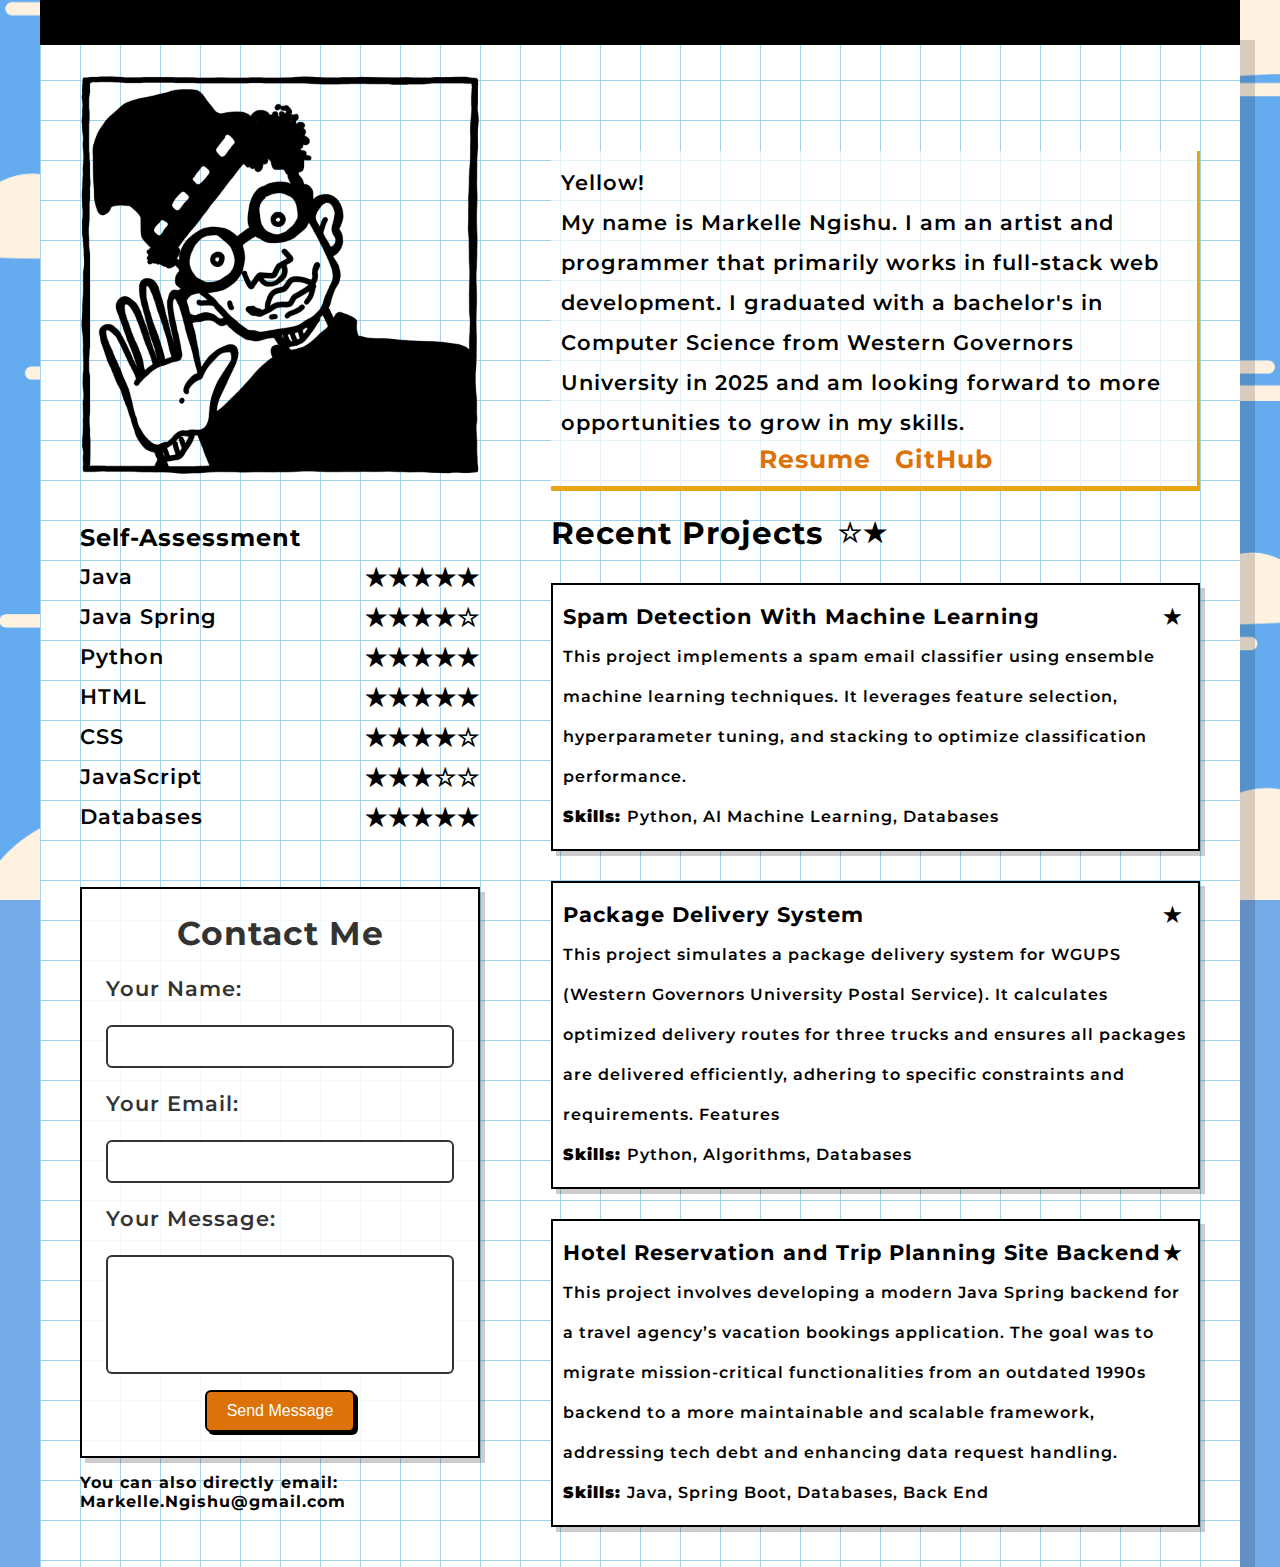
<file: index.html>
<!DOCTYPE html>
<html lang="en">
<head>
    <meta charset="UTF-8">
    <title>It's A Portfolio Website</title>
    <link rel="stylesheet" href="css/stylesheet.css">
    <link rel="preconnect" href="https://fonts.googleapis.com">
    <link rel="preconnect" href="https://fonts.gstatic.com" crossorigin>
    <link href="https://fonts.googleapis.com/css2?family=Montserrat:ital,wght@0,100..900;1,100..900&family=Rubik:ital,wght@0,300..900;1,300..900&display=swap" rel="stylesheet">

</head>
<body>
    <div class="background">
        <div class="content">
            <div class="ticker">
                <div class="wrapper"><p>WHAT'S ON MY MIND: Currently working on my portfolio website, it's pretty neat...</p>
                </div>
            </div>
            <div class="main">
                <div class="left">
                    <div class="photo">
                    </div>
                    <div class="self-assessment">
                        <h3>Self-Assessment</h3>
                        <p>Java <span class="rating">★★★★★</span></p>
                        <p>Java Spring <span class="rating">★★★★☆</span></p>
                        <p>Python <span class="rating">★★★★★</span></p>
                        <p>HTML <span class="rating">★★★★★</span></p>
                        <p>CSS <span class="rating">★★★★☆</span></p>
                        <p>JavaScript <span class="rating">★★★☆☆</span></p>
                        <p>Databases <span class="rating">★★★★★</span></p>
                    </div>
                    <div class="contact-form">
                        <h2>Contact Me</h2>
                        <form action="https://formspree.io/f/manevyok" method="POST">
                            <label for="name">Your Name:</label>
                            <input type="text" name="name" id="name" required>

                            <label for="email">Your Email:</label>
                            <input type="email" name="email" id="email" required>

                            <label for="message">Your Message:</label>
                            <textarea name="message" id="message" rows="5" required></textarea>

                            <button type="submit">Send Message</button>
                        </form>
                    </div>
                    <p class="direct-email">You can also directly email: <span>Markelle.Ngishu@gmail.com</span></p>
                </div>
                <div class="right">
                    <div class="about">
                        <p>Yellow!</p>
                        <p>My name is Markelle Ngishu. I am an artist and programmer that primarily works in full-stack web development. I graduated with a bachelor's in Computer Science from Western Governors University in 2025 and am looking forward to more opportunities to grow in my skills.</p>
                        <div class="links">
                            <a href="css/Resume%20April%202025.pdf" class="resume" target="_blank">Resume</a>
                            <a href="https://github.com/markelle-ngishu" class="github" target="_blank">GitHub</a>
                            <a href="" class="work-history" hidden>Work History</a>
                        </div>
                    </div>
                    <div class="recent-projects">
                        <div class="introduction"><h2>Recent Projects</h2>
                            <div class="legend"><span class="empty-star tooltip" >☆<span class="tooltip-text">Unfinished Project</span></span><span class="full-star tooltip">★<span class="tooltip-text">Finished Project</span></span></div></div>

                        <div class="projects">
                            <div class="project-element"><a href="https://github.com/markelle-ngishu/Spam-Detection-with-Machine-Learning" target="_blank">
                                <h5 class="title">
                                    Spam Detection With Machine Learning <span>★</span>
                                </h5>
                                <p class="description">
                                    This project implements a spam email classifier using ensemble machine learning techniques. It leverages feature selection, hyperparameter tuning, and stacking to optimize classification performance.
                                </p>
                                <p class="skills"><b>Skills: </b><span>Python, AI Machine Learning, Databases</span></p>
                                </a></div>

                            <div class="project-element"><a href="https://github.com/markelle-ngishu/Package-Delivery-System" target="_blank">
                                <h5 class="title">
                                    Package Delivery System <span>★</span>
                                </h5>
                                <p class="description">
                                    This project simulates a package delivery system for WGUPS (Western Governors University Postal Service). It calculates optimized delivery routes for three trucks and ensures all packages are delivered efficiently, adhering to specific constraints and requirements. Features
                                </p>
                                <p class="skills"><b>Skills: </b><span>Python, Algorithms, Databases</span></p>
                            </a></div>

                            <div class="project-element"><a href="https://github.com/markelle-ngishu/vacation_backend" target="_blank">
                                <h5 class="title">
                                    Hotel Reservation and Trip Planning Site Backend <span>★</span>
                                </h5>
                                <p class="description">
                                    This project involves developing a modern Java Spring backend for a travel agency’s vacation bookings application. The goal was to migrate mission-critical functionalities from an outdated 1990s backend to a more maintainable and scalable framework, addressing tech debt and enhancing data request handling.
                                </p>
                                <p class="skills"><b>Skills: </b><span>Java, Spring Boot, Databases, Back End</span></p>
                            </a></div>
                        </div>
                    </div>
                </div>
            </div>
        </div>
    </div>
</body>
</html>
</file>
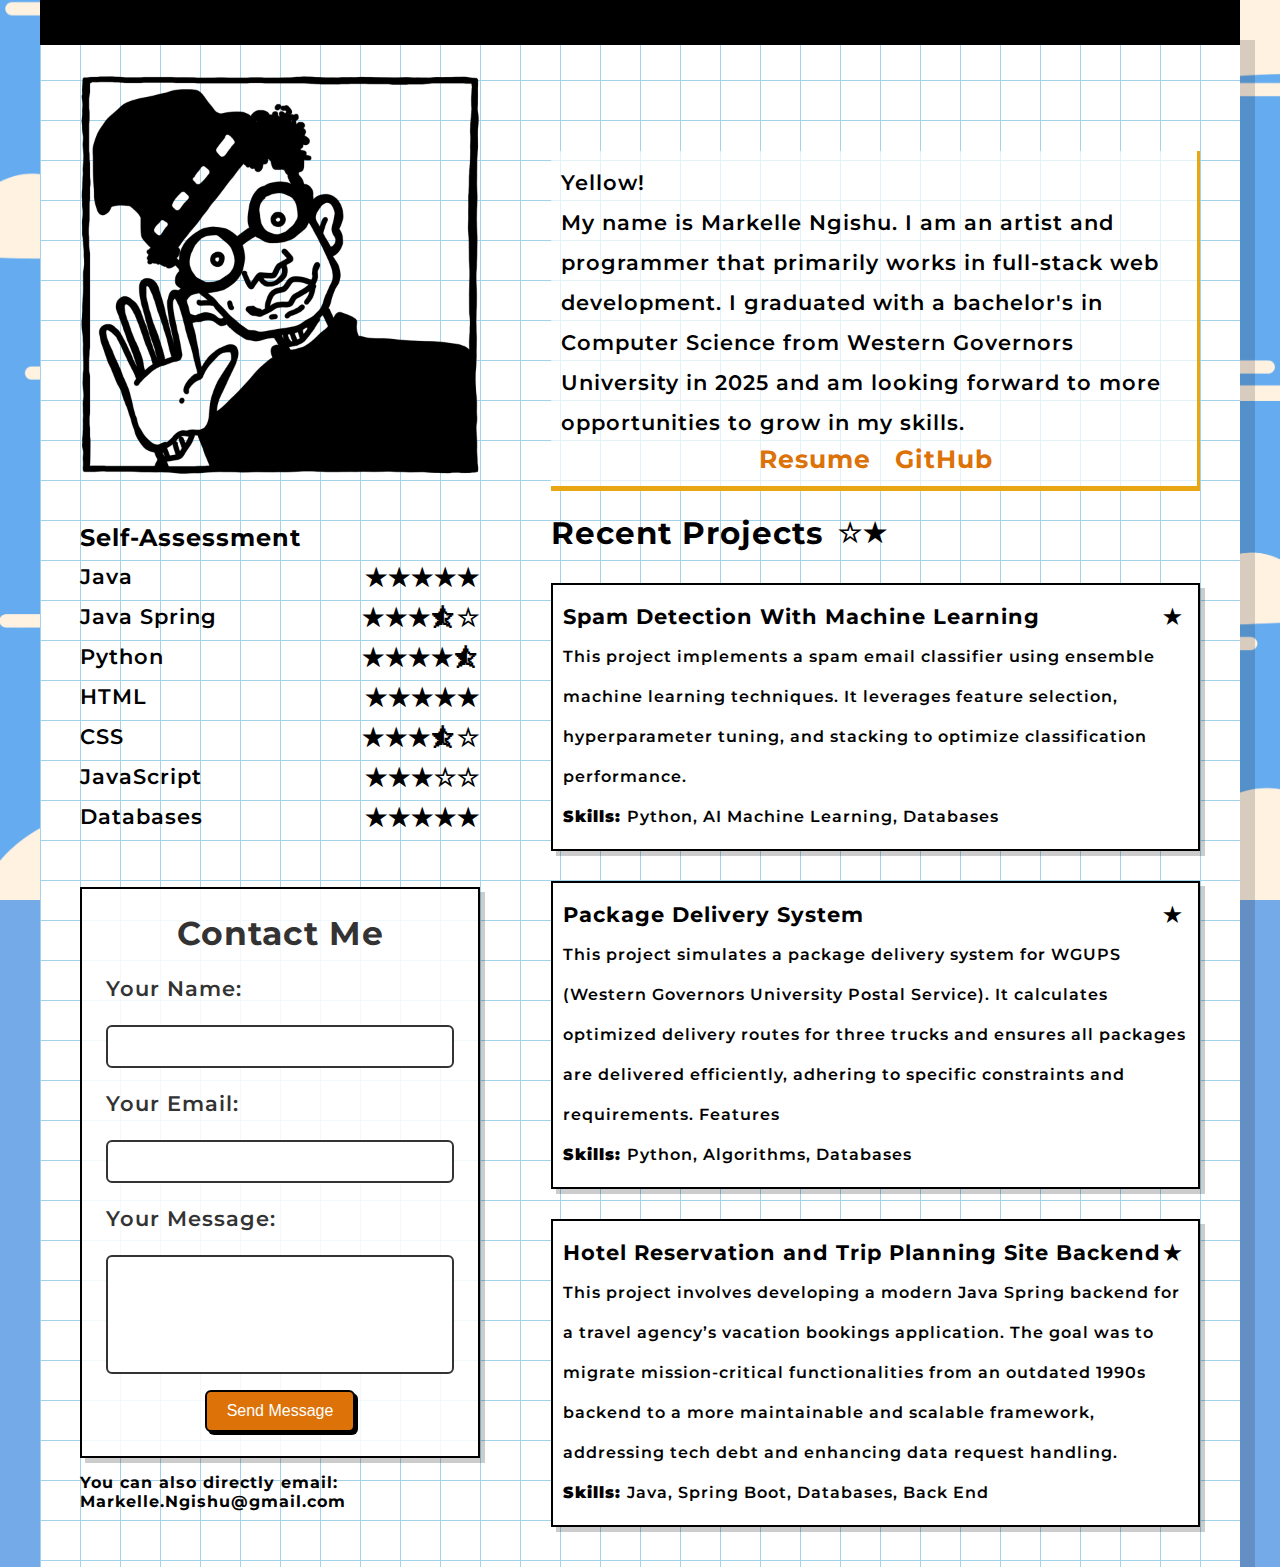
<file: static/index.html>
<!DOCTYPE html>
<html lang="en">
<head>
    <meta charset="UTF-8">
    <title>It's A Portfolio Website</title>
    <link rel="stylesheet" href="css/stylesheet.css">
    <link rel="preconnect" href="https://fonts.googleapis.com">
    <link rel="preconnect" href="https://fonts.gstatic.com" crossorigin>
    <link href="https://fonts.googleapis.com/css2?family=Montserrat:ital,wght@0,100..900;1,100..900&family=Rubik:ital,wght@0,300..900;1,300..900&display=swap" rel="stylesheet">

</head>
<body>
    <div class="background">
        <div class="content">
            <div class="ticker">
                <div class="wrapper"><p>WHAT'S ON MY MIND: Currently working on my portfolio website, it's pretty neat...</p>
                </div>
            </div>
            <div class="main">
                <div class="left">
                    <div class="photo">
                    </div>
                    <div class="self-assessment">
                        <h3>Self-Assessment</h3>
                        <p>Java <span class="rating">★★★★★</span></p>
                        <p>Java Spring <span class="rating">★★★⯪☆</span></p>
                        <p>Python <span class="rating">★★★★⯪</span></p>
                        <p>HTML <span class="rating">★★★★★</span></p>
                        <p>CSS <span class="rating">★★★⯪☆</span></p>
                        <p>JavaScript <span class="rating">★★★☆☆</span></p>
                        <p>Databases <span class="rating">★★★★★</span></p>
                    </div>
                    <div class="contact-form">
                        <h2>Contact Me</h2>
                        <form action="https://formspree.io/f/manevyok" method="POST">
                            <label for="name">Your Name:</label>
                            <input type="text" name="name" id="name" required>

                            <label for="email">Your Email:</label>
                            <input type="email" name="email" id="email" required>

                            <label for="message">Your Message:</label>
                            <textarea name="message" id="message" rows="5" required></textarea>

                            <button type="submit">Send Message</button>
                        </form>
                    </div>
                    <p class="direct-email">You can also directly email: <span>Markelle.Ngishu@gmail.com</span></p>
                </div>
                <div class="right">
                    <div class="about">
                        <p>Yellow!</p>
                        <p>My name is Markelle Ngishu. I am an artist and programmer that primarily works in full-stack web development. I graduated with a bachelor's in Computer Science from Western Governors University in 2025 and am looking forward to more opportunities to grow in my skills.</p>
                        <div class="links">
                            <a href="css/Resume%20April%202025.pdf" class="resume" target="_blank">Resume</a>
                            <a href="https://github.com/markelle-ngishu" class="github" target="_blank">GitHub</a>
                            <a href="" class="work-history" hidden>Work History</a>
                        </div>
                    </div>
                    <div class="recent-projects">
                        <div class="introduction"><h2>Recent Projects</h2>
                            <div class="legend"><span class="empty-star tooltip" >☆<span class="tooltip-text">Unfinished Project</span></span><span class="full-star tooltip">★<span class="tooltip-text">Finished Project</span></span></div></div>

                        <div class="projects">
                            <div class="project-element"><a href="https://github.com/markelle-ngishu/Spam-Detection-with-Machine-Learning" target="_blank">
                                <h5 class="title">
                                    Spam Detection With Machine Learning <span>★</span>
                                </h5>
                                <p class="description">
                                    This project implements a spam email classifier using ensemble machine learning techniques. It leverages feature selection, hyperparameter tuning, and stacking to optimize classification performance.
                                </p>
                                <p class="skills"><b>Skills: </b><span>Python, AI Machine Learning, Databases</span></p>
                                </a></div>

                            <div class="project-element"><a href="https://github.com/markelle-ngishu/Package-Delivery-System" target="_blank">
                                <h5 class="title">
                                    Package Delivery System <span>★</span>
                                </h5>
                                <p class="description">
                                    This project simulates a package delivery system for WGUPS (Western Governors University Postal Service). It calculates optimized delivery routes for three trucks and ensures all packages are delivered efficiently, adhering to specific constraints and requirements. Features
                                </p>
                                <p class="skills"><b>Skills: </b><span>Python, Algorithms, Databases</span></p>
                            </a></div>

                            <div class="project-element"><a href="https://github.com/markelle-ngishu/vacation_backend" target="_blank">
                                <h5 class="title">
                                    Hotel Reservation and Trip Planning Site Backend <span>★</span>
                                </h5>
                                <p class="description">
                                    This project involves developing a modern Java Spring backend for a travel agency’s vacation bookings application. The goal was to migrate mission-critical functionalities from an outdated 1990s backend to a more maintainable and scalable framework, addressing tech debt and enhancing data request handling.
                                </p>
                                <p class="skills"><b>Skills: </b><span>Java, Spring Boot, Databases, Back End</span></p>
                            </a></div>
                        </div>
                    </div>
                </div>
            </div>
        </div>
    </div>
</body>
</html>
</file>
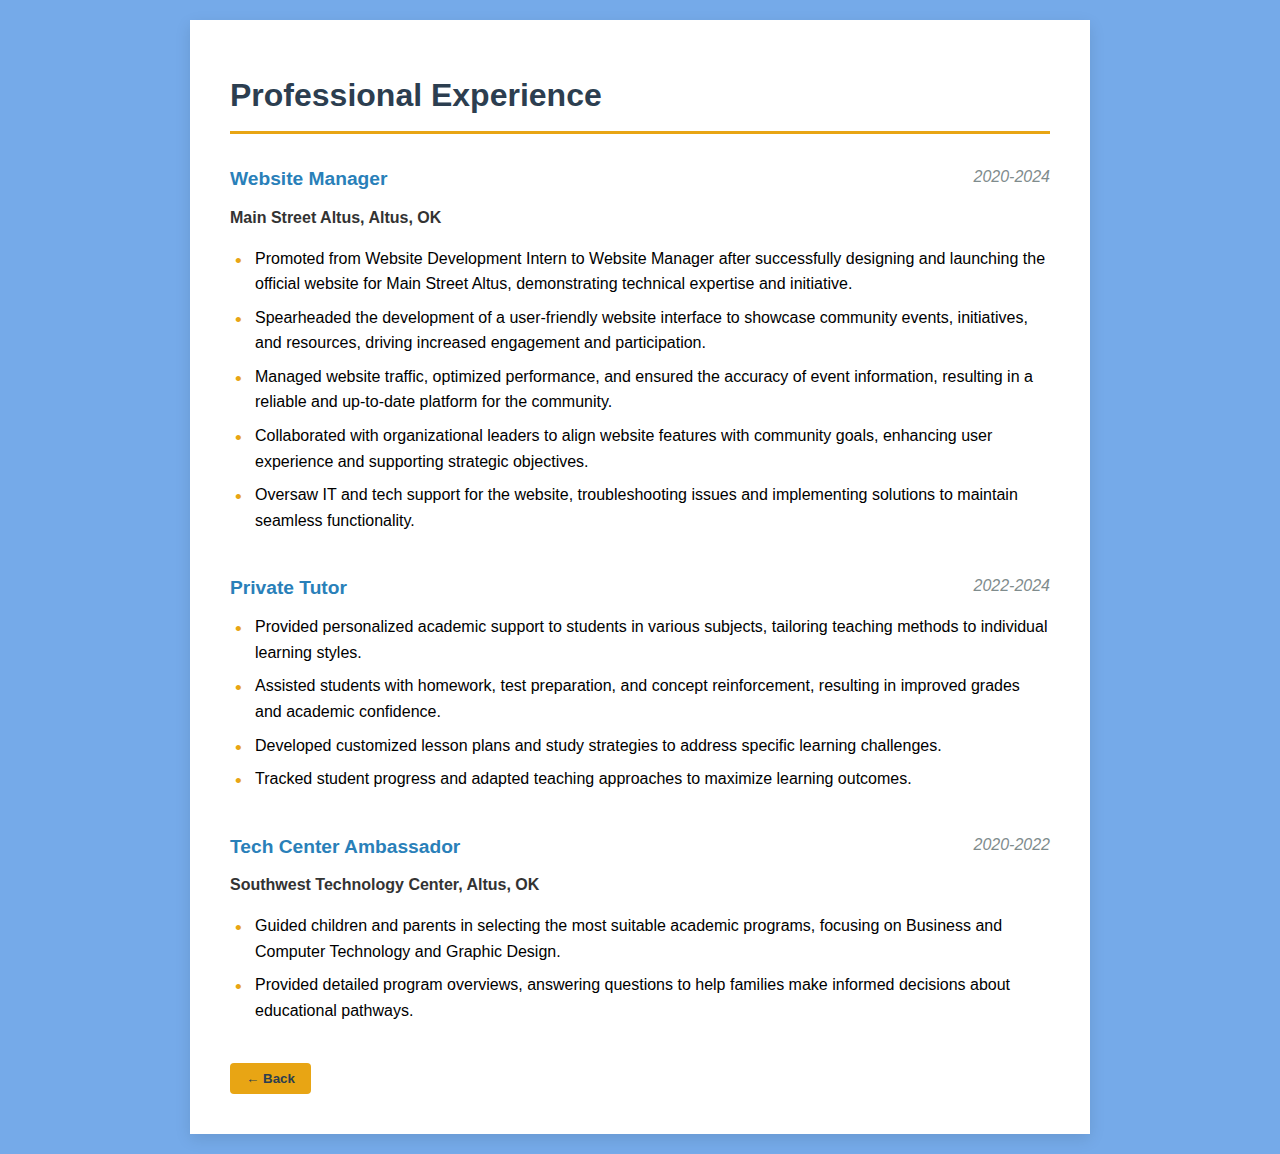
<file: experience.html>
<!DOCTYPE html>
<html lang="en">
<head>
  <meta charset="UTF-8">
  <meta name="viewport" content="width=device-width, initial-scale=1.0">
  <title>Professional Experience</title>
  <style>
    * {
      box-sizing: border-box;
      margin: 0;
      padding: 0;
    }

    body {
      background-color: #75aae9;
      font-family: "Montserrat", sans-serif;
      line-height: 1.6;
      padding: 20px;
    }

    .resume-container {
      background-color: white;
      max-width: 900px;
      margin: 0 auto;
      padding: 40px;
      box-shadow: 0 5px 15px rgba(0,0,0,0.1);
      position: relative;
    }

    .back-button {
      background-color: #e8a514;
      color: #2c3e50;
      border: none;
      padding: 8px 16px;
      border-radius: 4px;
      font-family: "Montserrat", sans-serif;
      font-weight: bold;
      cursor: pointer;
      transition: background-color 0.3s;
    }

    .back-button:hover {
      background-color: #fdca5b;
    }

    h1 {
      color: #2c3e50;
      margin-bottom: 30px;
      border-bottom: 3px solid #e8a514;
      padding-bottom: 10px;
      padding-top: 10px;
    }

    .experience {
      margin-bottom: 40px;
    }

    .job-header {
      display: flex;
      justify-content: space-between;
      margin-bottom: 10px;
    }

    .job-title {
      font-weight: bold;
      font-size: 1.2em;
      color: #2980b9;
    }

    .job-date {
      color: #7f8c8d;
      font-style: italic;
    }

    .company {
      font-weight: bold;
      margin-bottom: 15px;
      color: #333;
    }

    ul {
      list-style-type: none;
      padding-left: 5px;
    }

    li {
      margin-bottom: 8px;
      padding-left: 20px;
      position: relative;
    }

    li:before {
      content: "•";
      color: #e8a514;
      position: absolute;
      left: 0;
      font-size: 1.2em;
    }
  </style>
</head>
<body>
<div class="resume-container">

  <h1>Professional Experience</h1>

  <div class="experience">
    <div class="job-header">
      <span class="job-title">Website Manager</span>
      <span class="job-date">2020-2024</span>
    </div>
    <div class="company">Main Street Altus, Altus, OK</div>
    <ul>
      <li>Promoted from Website Development Intern to Website Manager after successfully designing and launching the official website for Main Street Altus, demonstrating technical expertise and initiative.</li>
      <li>Spearheaded the development of a user-friendly website interface to showcase community events, initiatives, and resources, driving increased engagement and participation.</li>
      <li>Managed website traffic, optimized performance, and ensured the accuracy of event information, resulting in a reliable and up-to-date platform for the community.</li>
      <li>Collaborated with organizational leaders to align website features with community goals, enhancing user experience and supporting strategic objectives.</li>
      <li>Oversaw IT and tech support for the website, troubleshooting issues and implementing solutions to maintain seamless functionality.</li>
    </ul>
  </div>

  <div class="experience">
    <div class="job-header">
      <span class="job-title">Private Tutor</span>
      <span class="job-date">2022-2024</span>
    </div>
    <ul>
      <li>Provided personalized academic support to students in various subjects, tailoring teaching methods to individual learning styles.</li>
      <li>Assisted students with homework, test preparation, and concept reinforcement, resulting in improved grades and academic confidence.</li>
      <li>Developed customized lesson plans and study strategies to address specific learning challenges.</li>
      <li>Tracked student progress and adapted teaching approaches to maximize learning outcomes.</li>
    </ul>
  </div>

  <div class="experience">
    <div class="job-header">
      <span class="job-title">Tech Center Ambassador</span>
      <span class="job-date">2020-2022</span>
    </div>
    <div class="company">Southwest Technology Center, Altus, OK</div>
    <ul>
      <li>Guided children and parents in selecting the most suitable academic programs, focusing on Business and Computer Technology and Graphic Design.</li>
      <li>Provided detailed program overviews, answering questions to help families make informed decisions about educational pathways.</li>
    </ul>
  </div>
  <button class="back-button" onclick="window.history.back()">← Back</button>
</div>


<script>
  // Alternative method if history.back() doesn't work
  document.querySelector('.back-button').addEventListener('click', function() {
    window.history.back();
  });
</script>
</body>
</html>
</file>
<file: css/stylesheet.css>
*{
    box-sizing: border-box;
    margin: 0;
    padding: 0;
}
a, button{
    cursor: url(pixel-cursor-pointer.png) 0 0, pointer;
    text-decoration: none;
    color: black;
}
a:visited{
    text-decoration: none;
    color: black;
}
html{
    cursor: url(pixel-cursor.png) 0 0, auto;
}
body{
    background-color: #75aae9;
    font-family: "Montserrat",sans-serif;
    font-size: 1.3em;


}
.background{
    background-image: url("sky/day.PNG");
    height: 100vh;
    background-position: center top;
    background-repeat: no-repeat;
    background-size: cover;
}
.content{
    background-color: white;
    background-image: linear-gradient(to right, #a2d3ea 1px, transparent 1px),
    linear-gradient(to bottom, #a2d3ea 1px, transparent 1px);
    background-size: 40px 40px;
    min-height: 100%;
    max-width: 1200px;
    margin: auto;
    box-shadow: 15px 40px rgba(5, 5, 11, 0.16);

}
.ticker{
    background-color: black;
    overflow: hidden;
    color: white;
    white-space: nowrap;
    padding: 10px 20px;
}
.wrapper{
    margin: auto;
    width: 99.8%;
    overflow:hidden;
}
.ticker p{
    animation: ticker 15s linear infinite;
    display: inline-block;
    padding-left: 100%;
    margin-left: 20px;
}
.main{
    padding: 40px;
    display: flex;
    gap: 28px;
    line-height: 40px;
    letter-spacing: 1px;
    font-weight: 600;
}
.left{
    width: 100%;

}
.photo{
    background-image: url("self.PNG");
    background-size: contain;
    min-width: 400px;
    margin-top: -10px;
    margin-bottom: 42px;
    aspect-ratio: 1/1;
}
.self-assessment{
    margin-top: 3px;
}
.self-assessment p{
    display: flex;
    justify-content: space-between;
    line-height: 40px;
    align-content: baseline;
}
.self-assessment p span{
    font-size: 1.2em;

}
.right{
    margin-left: 43px;
}
.about{
    padding: 12px 10px;
    margin-top: 66px;
    background-color: rgba(255,255,255,70%);
    box-shadow: -3px -5px 0 #e8a514 inset ;


}
.links{
    display: flex;
    gap: 24px;
    justify-content: center;
    margin-top: -4px;
}
.links a{
    color: #dc7208;
    font-weight: bold;
    font-size: 1.2em;
    text-decoration: none;

}
.links a:hover{
    color: #559e06;
}
.recent-projects{
    margin-top: 22px;

}
.recent-projects .introduction{
    display: flex;
    align-content: baseline;
    margin-bottom: 4px;
}
.recent-projects .legend{
    font-size: 1.3em;
    margin-left: 15px;
}
.project-element{
    border: 2px black solid;
    padding: 12px 10px;
    margin-top: 30px;
    background-color: white;
    box-shadow: 5px 5px rgba(0,0,0,20%);
}
.project-element:hover{
    background-color: #fdca5b;
}
.project-element h5{
    display: flex;
    justify-content: space-between;
    align-content: baseline;
    padding-right: 5px;
    font-weight: bold;
    font-size: 1.3rem;

}

.project-element p{
    font-size: 1rem;

}
.tooltip {
    position: relative;
    display: inline-block;
    cursor: pointer;
}

.tooltip-text {
    visibility: hidden;
    width: max-content;
    background-color: #333;
    color: #fff;
    text-align: center;
    padding: 4px 8px;
    border-radius: 6px;
    font-size: 0.75rem;
    position: absolute;
    z-index: 1;
    bottom: 125%; /* Show above the star */
    left: 50%;
    transform: translateX(-50%);
    opacity: 0;
    transition: opacity 0.3s ease;
    white-space: nowrap;
}

.tooltip:hover .tooltip-text {
    visibility: visible;
    opacity: 1;
}
.contact-form::before{
    cursor: url("pixel-cursor.png") 0 0, auto;
}
.contact-form {

    background-color: rgba(255, 255, 255, 0.85);
    box-shadow: 5px 5px rgba(0,0,0,0.2);
    border: 2px solid black;
    padding: 24px;
    margin-top: 50px;
    margin-bottom: 40px;
    font-weight: 600;
    max-width: 500px;
    width: 100%;

}

.contact-form h2 {
    font-size: 1.6em;
    margin-bottom: 16px;
    text-align: center;
    color: #333;
}

.contact-form form {
    display: flex;
    flex-direction: column;
    gap: 16px;
}

.contact-form label {
    font-size: 1em;
    color: #333;
}

.contact-form input,
.contact-form textarea {
    font-family: 'Montserrat', sans-serif;
    font-size: 1rem;
    padding: 10px;
    border: 2px solid #333;
    border-radius: 6px;
    background-color: white;
    outline: none;
    resize: none;
}

.contact-form input:focus,
.contact-form textarea:focus {
    border-color: #e8a514;
    background-color: #fffbea;
}

.contact-form button {
    padding: 10px 20px;
    background-color: #dc7208;
    color: white;
    font-size: 1rem;
    border: 2px solid black;
    border-radius: 6px;
    cursor: url(pixel-cursor-pointer.png) 0 0, pointer;
    transition: background-color 0.2s ease;
    width: fit-content;
    align-self: center;
    box-shadow: 3px 3px black;
}
.direct-email{
    display: block;
    font-size: 16px;
    line-height: normal;
    font-weight: bold;
    margin-top: -25px;


}

.contact-form button:hover {
    background-color: #559e06;
}

@keyframes ticker {
    0% {
        transform: translateX(0);
    }
    100% {
        transform: translateX(-100%);
    }
}
</file>
<file: static/css/stylesheet.css>
*{
    box-sizing: border-box;
    margin: 0;
    padding: 0;
}
a, button{
    cursor: url(pixel-cursor-pointer.png) 0 0, pointer;
    text-decoration: none;
    color: black;
}
a:visited{
    text-decoration: none;
    color: black;
}
html{
    cursor: url(pixel-cursor.png) 0 0, auto;
}
body{
    background-color: #75aae9;
    font-family: "Montserrat",sans-serif;
    font-size: 1.3em;


}
.background{
    background-image: url("sky/day.PNG");
    height: 100vh;
    background-position: center top;
    background-repeat: no-repeat;
    background-size: cover;
}
.content{
    background-color: white;
    background-image: linear-gradient(to right, #a2d3ea 1px, transparent 1px),
    linear-gradient(to bottom, #a2d3ea 1px, transparent 1px);
    background-size: 40px 40px;
    min-height: 100%;
    max-width: 1200px;
    margin: auto;
    box-shadow: 15px 40px rgba(5, 5, 11, 0.16);

}
.ticker{
    background-color: black;
    overflow: hidden;
    color: white;
    white-space: nowrap;
    padding: 10px 20px;
}
.wrapper{
    margin: auto;
    width: 99.8%;
    overflow:hidden;
}
.ticker p{
    animation: ticker 15s linear infinite;
    display: inline-block;
    padding-left: 100%;
    margin-left: 20px;
}
.main{
    padding: 40px;
    display: flex;
    gap: 28px;
    line-height: 40px;
    letter-spacing: 1px;
    font-weight: 600;
}
.left{
    width: 100%;

}
.photo{
    background-image: url("self.PNG");
    background-size: contain;
    min-width: 400px;
    margin-top: -10px;
    margin-bottom: 42px;
    aspect-ratio: 1/1;
}
.self-assessment{
    margin-top: 3px;
}
.self-assessment p{
    display: flex;
    justify-content: space-between;
    line-height: 40px;
    align-content: baseline;
}
.self-assessment p span{
    font-size: 1.2em;

}
.right{
    margin-left: 43px;
}
.about{
    padding: 12px 10px;
    margin-top: 66px;
    background-color: rgba(255,255,255,70%);
    box-shadow: -3px -5px 0 #e8a514 inset ;


}
.links{
    display: flex;
    gap: 24px;
    justify-content: center;
    margin-top: -4px;
}
.links a{
    color: #dc7208;
    font-weight: bold;
    font-size: 1.2em;
    text-decoration: none;

}
.links a:hover{
    color: #559e06;
}
.recent-projects{
    margin-top: 22px;

}
.recent-projects .introduction{
    display: flex;
    align-content: baseline;
    margin-bottom: 4px;
}
.recent-projects .legend{
    font-size: 1.3em;
    margin-left: 15px;
}
.project-element{
    border: 2px black solid;
    padding: 12px 10px;
    margin-top: 30px;
    background-color: white;
    box-shadow: 5px 5px rgba(0,0,0,20%);
}
.project-element:hover{
    background-color: #fdca5b;
}
.project-element h5{
    display: flex;
    justify-content: space-between;
    align-content: baseline;
    padding-right: 5px;
    font-weight: bold;
    font-size: 1.3rem;

}

.project-element p{
    font-size: 1rem;

}
.tooltip {
    position: relative;
    display: inline-block;
    cursor: pointer;
}

.tooltip-text {
    visibility: hidden;
    width: max-content;
    background-color: #333;
    color: #fff;
    text-align: center;
    padding: 4px 8px;
    border-radius: 6px;
    font-size: 0.75rem;
    position: absolute;
    z-index: 1;
    bottom: 125%; /* Show above the star */
    left: 50%;
    transform: translateX(-50%);
    opacity: 0;
    transition: opacity 0.3s ease;
    white-space: nowrap;
}

.tooltip:hover .tooltip-text {
    visibility: visible;
    opacity: 1;
}
.contact-form::before{
    cursor: url("pixel-cursor.png") 0 0, auto;
}
.contact-form {

    background-color: rgba(255, 255, 255, 0.85);
    box-shadow: 5px 5px rgba(0,0,0,0.2);
    border: 2px solid black;
    padding: 24px;
    margin-top: 50px;
    margin-bottom: 40px;
    font-weight: 600;
    max-width: 500px;
    width: 100%;

}

.contact-form h2 {
    font-size: 1.6em;
    margin-bottom: 16px;
    text-align: center;
    color: #333;
}

.contact-form form {
    display: flex;
    flex-direction: column;
    gap: 16px;
}

.contact-form label {
    font-size: 1em;
    color: #333;
}

.contact-form input,
.contact-form textarea {
    font-family: 'Montserrat', sans-serif;
    font-size: 1rem;
    padding: 10px;
    border: 2px solid #333;
    border-radius: 6px;
    background-color: white;
    outline: none;
    resize: none;
}

.contact-form input:focus,
.contact-form textarea:focus {
    border-color: #e8a514;
    background-color: #fffbea;
}

.contact-form button {
    padding: 10px 20px;
    background-color: #dc7208;
    color: white;
    font-size: 1rem;
    border: 2px solid black;
    border-radius: 6px;
    cursor: url(pixel-cursor-pointer.png) 0 0, pointer;
    transition: background-color 0.2s ease;
    width: fit-content;
    align-self: center;
    box-shadow: 3px 3px black;
}
.direct-email{
    display: block;
    font-size: 16px;
    line-height: normal;
    font-weight: bold;
    margin-top: -25px;


}

.contact-form button:hover {
    background-color: #559e06;
}

@keyframes ticker {
    0% {
        transform: translateX(0);
    }
    100% {
        transform: translateX(-100%);
    }
}
</file>
